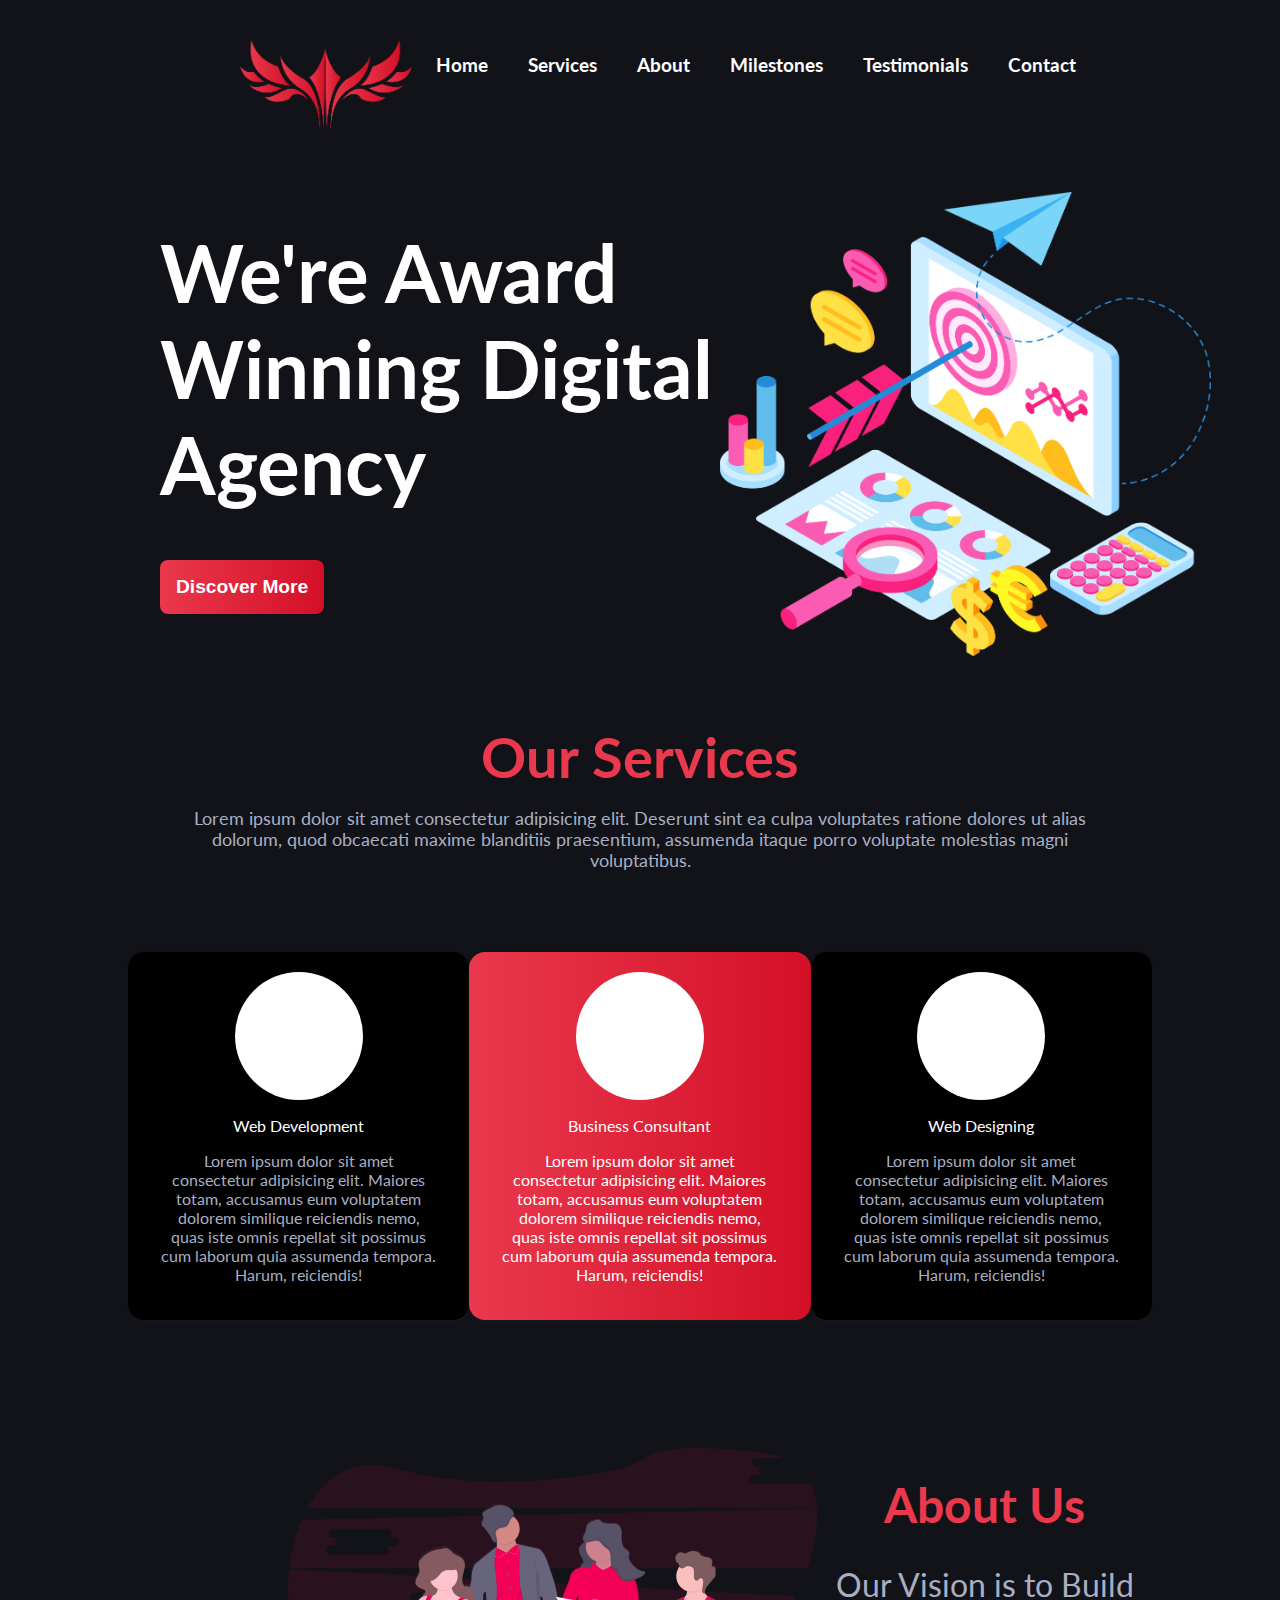
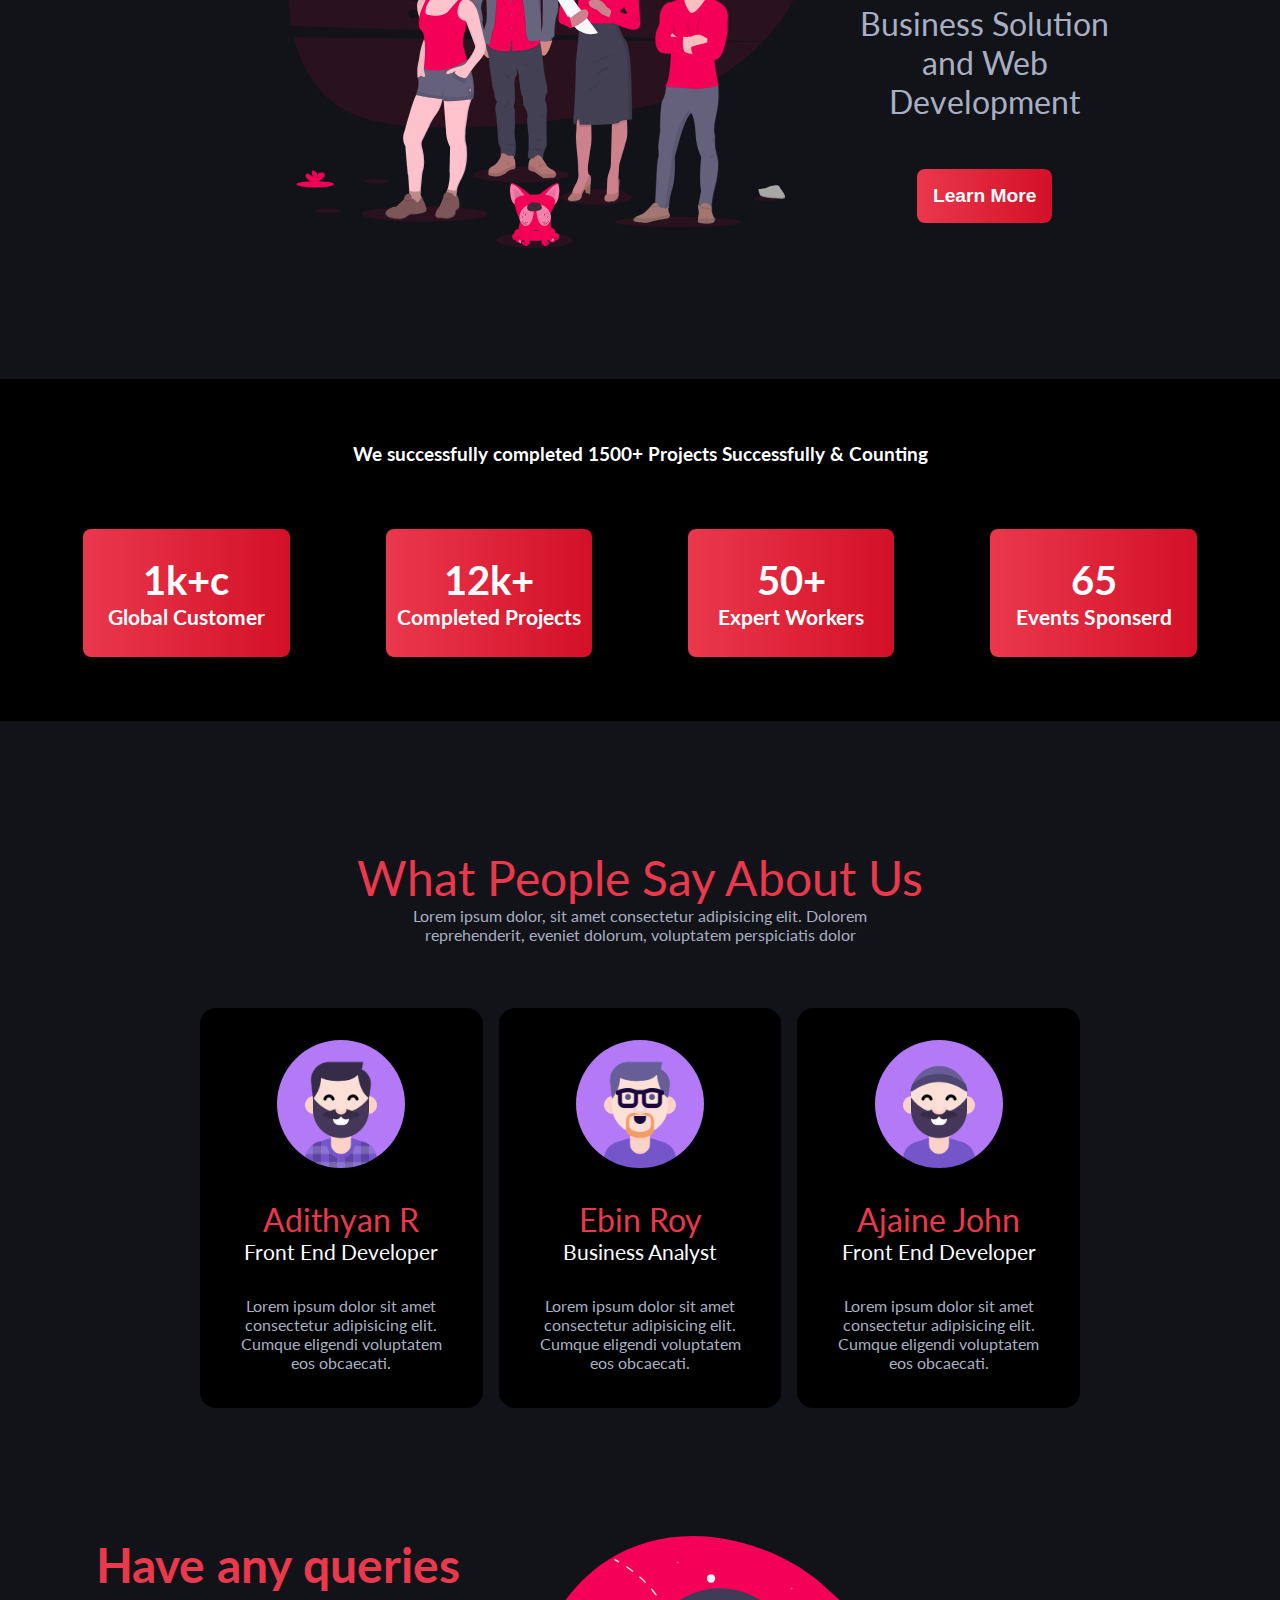
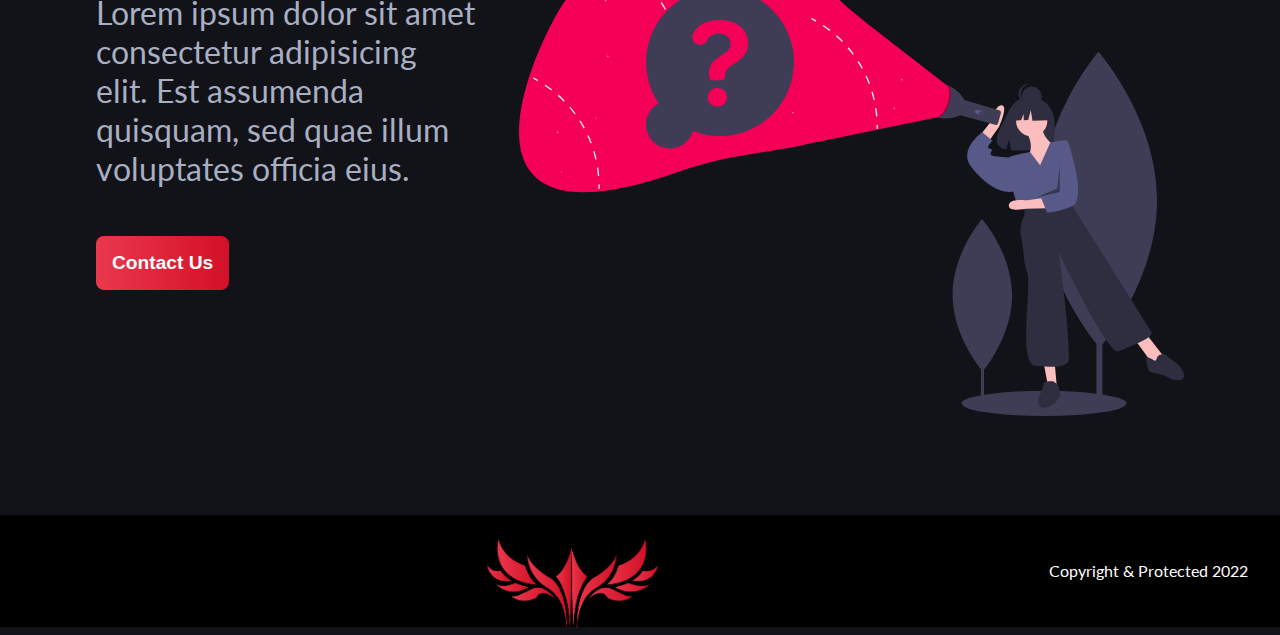
<file: digital_agency/digital_agency/index.html>
<!DOCTYPE html>
<html lang="en">
<head>
    <meta charset="UTF-8">
    <meta http-equiv="X-UA-Compatible" content="IE=edge">
    <meta name="viewport" content="width=device-width, initial-scale=1.0">
    <title>Digital Agency</title>
    <!-- scss file -->
    <link rel="stylesheet" href="styles.css">
    <!-- google fonts -->
    <link rel="preconnect" href="https://fonts.googleapis.com">
<link rel="preconnect" href="https://fonts.gstatic.com" crossorigin>
<link href="https://fonts.googleapis.com/css2?family=Abril+Fatface&family=Alfa+Slab+One&family=Anton&family=Bebas+Neue&family=Benne&family=Berkshire+Swash&family=Bungee&family=Carter+One&family=Cookie&family=Cormorant+SC&family=Crimson+Text:ital,wght@0,400;0,700;1,700&family=Gurajada&family=Ibarra+Real+Nova&family=Island+Moments&family=Lato:wght@100;300;400;700;900&family=Lora&family=Merriweather&family=Mochiy+Pop+One&family=Montserrat:wght@900&family=Mouse+Memoirs&family=Noto+Serif+JP&family=PT+Sans&family=Play&family=Playfair+Display&family=Rammetto+One&family=Roboto+Serif:opsz@8..144&family=Rubik+Dirt&family=Rubik+Distressed&family=Rubik+Maze&family=Sacramento&family=Satisfy&family=Secular+One&family=Square+Peg&family=Ubuntu&family=Uchen&family=Yeseva+One&display=swap" rel="stylesheet">
<!-- font awesome -->
<link rel="stylesheet" href="https://cdnjs.cloudflare.com/ajax/libs/font-awesome/6.2.0/css/all.min.css" integrity="sha512-xh6O/CkQoPOWDdYTDqeRdPCVd1SpvCA9XXcUnZS2FmJNp1coAFzvtCN9BmamE+4aHK8yyUHUSCcJHgXloTyT2A==" crossorigin="anonymous" referrerpolicy="no-referrer" />
</head>
<body>
    <nav>
        <div class="navbar">
            <div class="brand">
                <img src="images/logo.png" alt="">
            </div>
            <div class="toggle">
                <i class="fa-solid fa-bars"></i>
            </div>
            <div class="links">
                <ul>
                    <li id="nav-link" class="active"><a href="#home">Home</a></li>
                    <li id="nav-link"><a href="#services" style="text-decoration: none;">Services</a></li>
                    <li id="nav-link"><a href="#about">About</a></li>
                    <li id="nav-link"><a href="#milestones">Milestones</a></li>
                    <li id="nav-link"><a href="#testimonials">Testimonials</a></li>
                    <li id="nav-link"><a href="#contact">Contact</a></li>
                </ul>
            </div>
        </div>
    </nav>
    <section class="main-container" id="home">
        <div class="container">
            <div class="hero-content">
                <h1>We're Award Winning Digital Agency</h1>
                <button>Discover More</button>
            </div>
            <div class="hero-image">
                <img src="images/heroImage.png" alt="">
            </div>
        </div>
        

    </section>

    <section class="service-container" id="services">
        <div class="container2">
            <div class="title-container">
                <h2 class="title">
                    Our Services
                </h2>
                <p class="subtitle">Lorem ipsum dolor sit amet consectetur adipisicing elit. Deserunt sint ea culpa voluptates ratione dolores ut alias dolorum, quod obcaecati maxime blanditiis praesentium, assumenda itaque porro voluptate molestias magni voluptatibus.</p>

            </div>
            <div class="services">
                <div class="service">
                    <div class="icon">
                        <i class="fa-solid fa-desktop"></i>
                    </div>
                    <div class="content">
                        <div class="service-title">Web Development</div>
                        <p class="service-description">
                            Lorem ipsum dolor sit amet consectetur adipisicing elit. Maiores totam, accusamus eum voluptatem dolorem similique reiciendis nemo, quas iste omnis repellat sit possimus cum laborum quia assumenda tempora. Harum, reiciendis!
                        </p>
                    </div>
                </div>
            

                <div class="service" id="service-best">
                    <div class="icon">
                        <i class="fa-solid fa-lightbulb"></i>
                    </div>
                    <div class="content">
                        <div class="service-title">Business Consultant</div>
                        <p class="service-description" style="color: white;">
                            Lorem ipsum dolor sit amet consectetur adipisicing elit. Maiores totam, accusamus eum voluptatem dolorem similique reiciendis nemo, quas iste omnis repellat sit possimus cum laborum quia assumenda tempora. Harum, reiciendis!
                        </p>
                    </div>
                </div>

                <div class="service">
                    <div class="icon">
                        <i class="fa-solid fa-desktop"></i>
                    </div>
                    <div class="content">
                        <div class="service-title">Web Designing</div>
                        <p class="service-description">
                            Lorem ipsum dolor sit amet consectetur adipisicing elit. Maiores totam, accusamus eum voluptatem dolorem similique reiciendis nemo, quas iste omnis repellat sit possimus cum laborum quia assumenda tempora. Harum, reiciendis!
                        </p>
                    </div>
                </div>
        </div>
        </div>
    </section>

    <section class="about-container" id="about">
        <div class="container">
            <div class="image">
                <img src="images/about.svg" alt="">
            </div>
            <div class="title-container2">
                <div class="title">About Us</div>
                <div class="subtitle">
                    Our Vision is to Build Business Solution and Web Development 
                </div>
                <button>Learn More</button>
            </div>
        </div>
    </section>

    <section class="milestones-container" id="milestones">
        <h3 class="milestones-title">
            We successfully completed 1500+ Projects Successfully & Counting
        </h3>
        <div class="milestones">
            <div class="milestone">
                <h3 class="milestone-number">1k+c</h3>
                <h4 class="milestone-content">Global Customer</h4>
            </div>
            <div class="milestone">
                <h3 class="milestone-number">12k+</h3>
                <h4 class="milestone-content">Completed Projects</h4>
            </div>
            <div class="milestone">
                <h3 class="milestone-number">50+</h3>
                <h4 class="milestone-content">Expert Workers</h4>
            </div>
            <div class="milestone">
                <h3 class="milestone-number">65</h3>
                <h4 class="milestone-content">Events Sponserd</h4>
            </div>
        </div>
    </section>
    
    <section class="about" id="testimonials">
        <div class="container4">
            <div class="title-container4">
                <div class="title4">
                    What People Say About Us
                </div>
                <div class="subtitle4">
                    Lorem ipsum dolor, sit amet consectetur adipisicing elit. Dolorem reprehenderit, eveniet dolorum, voluptatem perspiciatis dolor

                </div>
            </div>
            <div class="cards">
                <div class="card">
                    <div class="pic"><img src="images/avatar.png" alt=""></div>
                    <div class="name">Adithyan R</div>
                    <div class="profile">Front End Developer</div>
                    <div class="desc">
                        Lorem ipsum dolor sit amet consectetur adipisicing elit. Cumque eligendi voluptatem eos obcaecati.

                    </div>
                    
                </div>
                <!-- <div class="cards"> -->
                    <div class="card">
                        <div class="pic"><img src="images/avatar2.png" alt=""></div>
                        <div class="name">Ebin Roy</div>
                        <div class="profile">Business Analyst</div>
                        <div class="desc">
                            Lorem ipsum dolor sit amet consectetur adipisicing elit. Cumque eligendi voluptatem eos obcaecati.
    
                        </div>
                        
                    </div>
                    <!-- <div class="cards"> -->
                        <div class="card">
                            <div class="pic"><img src="images/avatar3.png" alt=""></div>
                            <div class="name">Ajaine John</div>
                            <div class="profile">Front End Developer</div>

                            <div class="desc">
                                Lorem ipsum dolor sit amet consectetur adipisicing elit. Cumque eligendi voluptatem eos obcaecati.
        
                            </div>
                        </div>
            </div>
        </div>

    </section>

    <section class="questions" id="contact">
        <div class="container5">
            <div class="title-container5">
                <div class="title5">Have any queries</div>
                <div class="subtitle5">
                    Lorem ipsum dolor sit amet consectetur adipisicing elit. Est assumenda quisquam, sed quae illum voluptates officia eius.
                </div>
                <button>Contact Us</button>
            </div>
            <div class="helpimg"><img src="images/questions.svg" alt=""></div>
        </div>

    </section>

    <footer>
        <div class="icons2">
            <i id="i2"  class="fab fa-facebook"></i>
            <i id="i2" class="fab fa-twitter"></i>
            <i id="i2" class="fab fa-instagram"></i>
            <i id="i2" class="fab fa-youtube"></i>
            <i id="i2" class="fab fa-reddit-alien"></i>

        </div>
        <div class="brand"><img src="images/logo.png" alt=""></div>
        <div class="copy">Copyright & Protected 2022</div>
    </footer>

</body>
</html>
</file>
<file: digital_agency/digital_agency/styles.css>
/* primaryColor:#ea384d;
secondaryColor:#a9afc3;
primaryGradient:linear-gradient(to right,#ea384d,#d31027);
 */

html{
    scroll-behavior: smooth;
}
 
body{
    font-family: 'Lato', sans-serif;
    margin: 0;
    padding: 0;
    box-sizing: border-box;
    color: white;
    background-color: #121318;

    
}

h1,h2,h3,h4,h5,h6,a,ul{
    margin: 0;
    padding: 0;
    color: inherit;
}

nav{
    margin: 0 15rem;
    display: flex;
    justify-content: space-between;
    align-items: center;
    padding-top: 2rem;
    /* position: sticky;
    top: 0; */

}
.navbar{
    display: flex;
    justify-content: space-between;
    align-items: center;
    width: 100%;

}

.brand{
    height: 5rem;
    display: flex;
    justify-content: center;
    align-items: center;

}

.brand img{
    height: 6rem;
    margin-top: 2rem;
}

.toggle{
    display: none;
}

.links{
    display: flex;
    align-items: center;
    justify-content: center;

}
.links ul{
    list-style-type: none;
    display: flex;
}

.links li{
    margin-left: 0.5rem;
    /* &:first-child{ */
        /* border-bottom: solid 0.1rem; */
    }
    /* .links:hover{
        color: #ea384d;
    } */
#nav-link a{
    text-decoration: none;
    margin: 0 1rem;
    padding-bottom: 1rem;
    font-size: larger;
    font-weight: bold;
    display: flex;
    justify-content: center;
    align-items: center;
    cursor: pointer;
    
}
a:hover{
    border-bottom: #ea384d solid 0.1rem;
}

.container{
    display: grid;
    grid-template-columns: repeat(2,1fr);
    margin-top: 5rem;
    margin-left: 10rem;
}
.hero-content{
    margin-top: 2rem;

}
.hero-content h1{
    font-size: 5rem;
}
 button{
    margin-top: 3rem;
    background-image: linear-gradient(to right,#ea384d,#d31027);
    color: white;
    padding: 1rem;
    border-radius: 0.5rem;
    border: none;
    font-size: larger;
    font-weight: bold;
    cursor: pointer;
}

.hero-image img{
    height: 29rem;
}

.container2{
    margin:4rem 8rem ;

}
.title-container{
    display: flex;
    justify-content: center;
    align-items: center;
    flex-direction: column;
}
.title{
    font-size: 3.5rem;
    color: #ea384d;
}
.subtitle{
    width: 90%;
    text-align: center;
    font-size: 1.1rem;
    color: #a9afc3;
}

.services{
    display: flex;
    justify-content: space-evenly;
    align-items: center;
    margin-top: 4rem;

}
 .service{
    height: 23rem;
    width: 22rem;
    border-radius: 1rem;
    box-shadow: rgba(50, 50, 93, 0.25)0px 2px 5px -1px, rgba(0, 0, 0, 0.3)0px 1px 3px -1px;
    display: flex;
    justify-content: center;
    align-items: center;
    flex-direction: column;
    background-color: black;
}
.icon{ 
    background-color: white;
    border-radius: 5rem;
    height: 8rem;
    width: 8rem;
    display: flex;
    justify-content: center;
    align-items: center;

}

i{
    font-size:4rem;
    color: #ea384d;
}

.content{
    display: flex;
    justify-content: center;
    align-items: center;
    flex-direction: column;

}

.service-title{
    margin-top: 1rem;
}

.service-description{
    text-align: center;
    margin: 1rem 2rem;
    color: #a9afc3;
}

#service-best{
    background-image: linear-gradient(to right,#ea384d,#d31027);
    color: white;

}

.about-container {
    margin: 8rem;

}
.about-container .container{
    display: grid;
    grid-template-columns: repeat(2,1fr);

}
.about-container .image img{
    height: 25rem;
    
}
.title-container2{
    display: flex;
    justify-content: center;
    align-items: center;
    flex-direction: column;

}
.title-container2 .title{
    font-size: 3rem;
    font-weight: bolder;
    text-align: start;
    color: #ea384d;
}
.title-container2 .subtitle{
    font-size: 2rem;
    margin-top: 2rem;
    color: #a9afc3;
}

.milestones-container{
    background-color: black;
    color: white;
    display: flex;
    justify-content: center;
    align-items: center;
    flex-direction: column;
    padding: 4rem 0;

}
.milestone-title{
    font-size: 3rem;
    width: 70%;
    text-align: center;

}
.milestones{
    margin: 4rem 0 0 0;
    display: grid;
    grid-template-columns: repeat(4,1fr);
    gap: 6rem;

}

.milestone{
    background-image: linear-gradient(to right,#ea384d,#d31027);
    border-radius: 0.5rem;
    display: flex;
    justify-content: center;
    align-items: center;
    flex-direction: column;
    padding: 1.7rem 0.7rem;

}
.milestone-number{
    font-size: 2.5rem;
}
.milestone-content{
    font-size: 1.3rem;
}

/* .about{
} */
 .container4{
    margin: 8rem;
    
}

 .title-container4{
    display: flex;
    align-items: center;
    justify-content: center;
    flex-direction: column;
    margin-bottom: 4rem;


}
 .title4{
    font-size: 3rem;
    color: #ea384d;
}

 .subtitle4{
    font-size: 1rem;
    width: 50%;
    text-align: center;
    color: #a9afc3;
}

.cards{
    display: flex;
    margin: 0 4rem;
}
.card{
    display: flex;
    flex-direction: column;
    align-items: center;
    background-color:black ;
    margin: 0 0.5rem;
    height: 25rem;
    padding: 0 2rem;
    border-radius: 1rem;
}
.desc{
    margin-top: 2rem;
    text-align: center;
    font-size: 1rem;
    color: #a9afc3;
}
.pic{
    height: 10rem;
    width: 10rem;
    display: flex;
    justify-content: center;
    align-items: center;
    margin: 1rem 0;
}
.pic img{
    border-radius: 10rem;
    height: 8rem;
}
.name{
    font-size: 2rem;
    color: #ea384d;
}
.profile{
    font-size: 1.3rem;
}

.questions{
    margin: 6rem;
}
.container5{
    display: grid;
    grid-template-columns: repeat(2,1fr);
}
.helpimg img{
    height: 30rem;

}
.title-container5{
    display: flex;
    flex-direction: column;
    align-items: flex-start;
    flex-direction: column;

}

.title5{
    font-size: 3rem;
    font-weight: bolder;
    text-align: start;
    color: #ea384d;
}
.subtitle5{
    font-size: 2rem;
    width: 90%;
    color: #a9afc3;
}
footer{
    display: flex;
    align-items: center;
    justify-content: space-between;
    padding: 0 2rem;
    height: 7rem;
    color: white;
    background-color:black;
}

.icons2{
    display: flex;
    gap: 1rem;
}
#i2{
    font-size: 1.2rem;
    transition: 0.5s ease-in-out;
    cursor: pointer;
    color: white;
}
#i2:hover{
    color: #ea384d;
}
</file>
